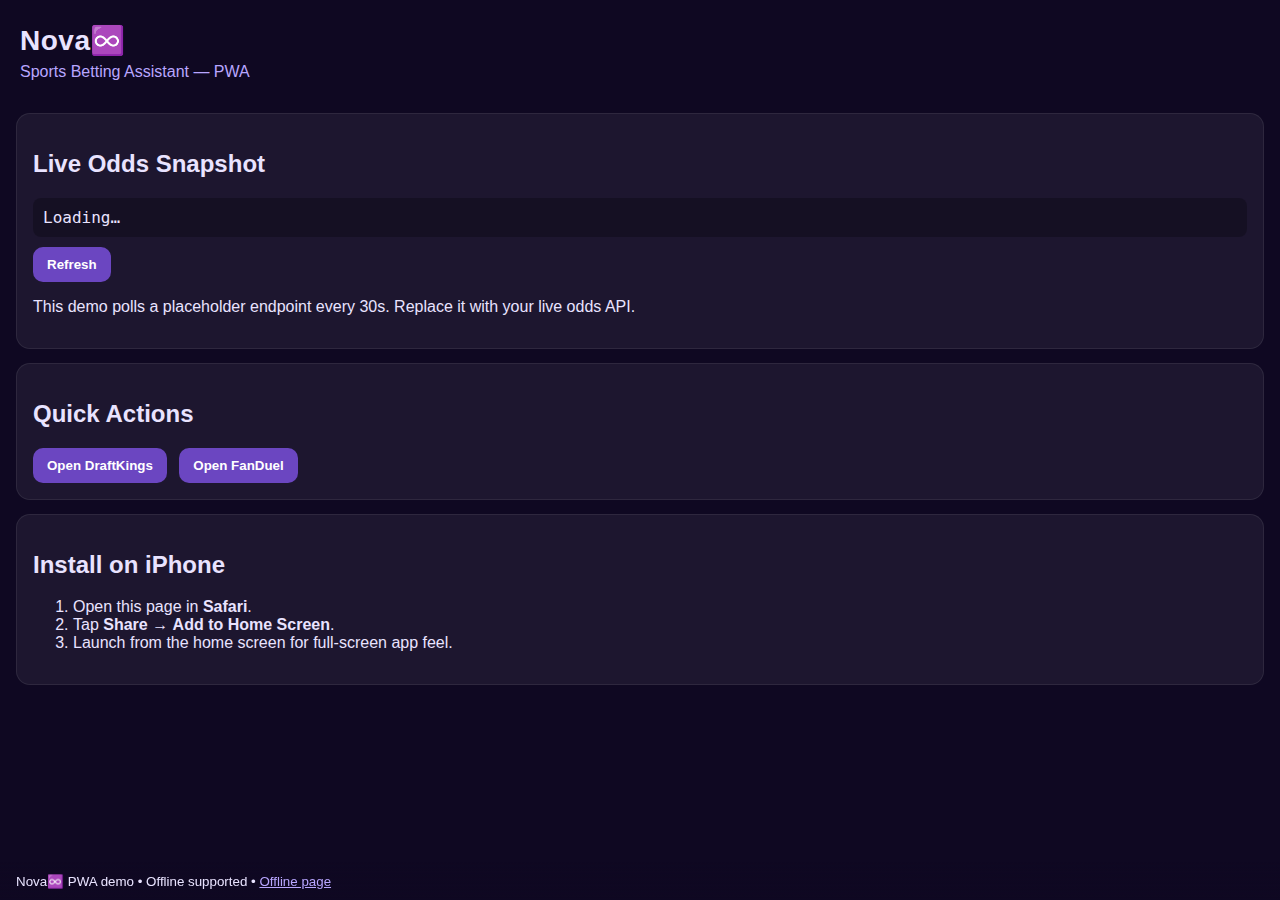
<file: index.html>
<!DOCTYPE html>
<html lang="en">
<head>
  <meta charset="utf-8">
  <meta name="viewport" content="width=device-width, initial-scale=1">
  <title>Nova♾️ — PWA</title>

  <!-- PWA basics -->
  <link rel="manifest" href="manifest.webmanifest">
  <meta name="theme-color" content="#2b145a">

  <!-- iOS PWA hints -->
  <meta name="apple-mobile-web-app-capable" content="yes">
  <meta name="apple-mobile-web-app-status-bar-style" content="black-translucent">
  <meta name="apple-mobile-web-app-title" content="Nova∞">

  <link rel="apple-touch-icon" href="icons/icon-180.png">
  <link rel="apple-touch-startup-image" href="splash/splash-1242x2688.png">

  <link rel="stylesheet" href="styles.css">
</head>
<body>
  <header>
    <h1>Nova♾️</h1>
    <p class="tag">Sports Betting Assistant — PWA</p>
  </header>

  <main>
    <section class="card">
      <h2>Live Odds Snapshot</h2>
      <div id="odds">Loading…</div>
      <button id="refresh">Refresh</button>
      <p class="hint">This demo polls a placeholder endpoint every 30s. Replace it with your live odds API.</p>
    </section>

    <section class="card">
      <h2>Quick Actions</h2>
      <button onclick="openDeepLink('dk')">Open DraftKings</button>
      <button onclick="openDeepLink('fd')">Open FanDuel</button>
    </section>

    <section class="card">
      <h2>Install on iPhone</h2>
      <ol>
        <li>Open this page in <strong>Safari</strong>.</li>
        <li>Tap <strong>Share</strong> → <strong>Add to Home Screen</strong>.</li>
        <li>Launch from the home screen for full‑screen app feel.</li>
      </ol>
    </section>
  </main>

  <footer>
    <small>Nova♾️ PWA demo • Offline supported • <a href="offline.html">Offline page</a></small>
  </footer>

  <script src="app.js"></script>
</body>
</html>
</file>
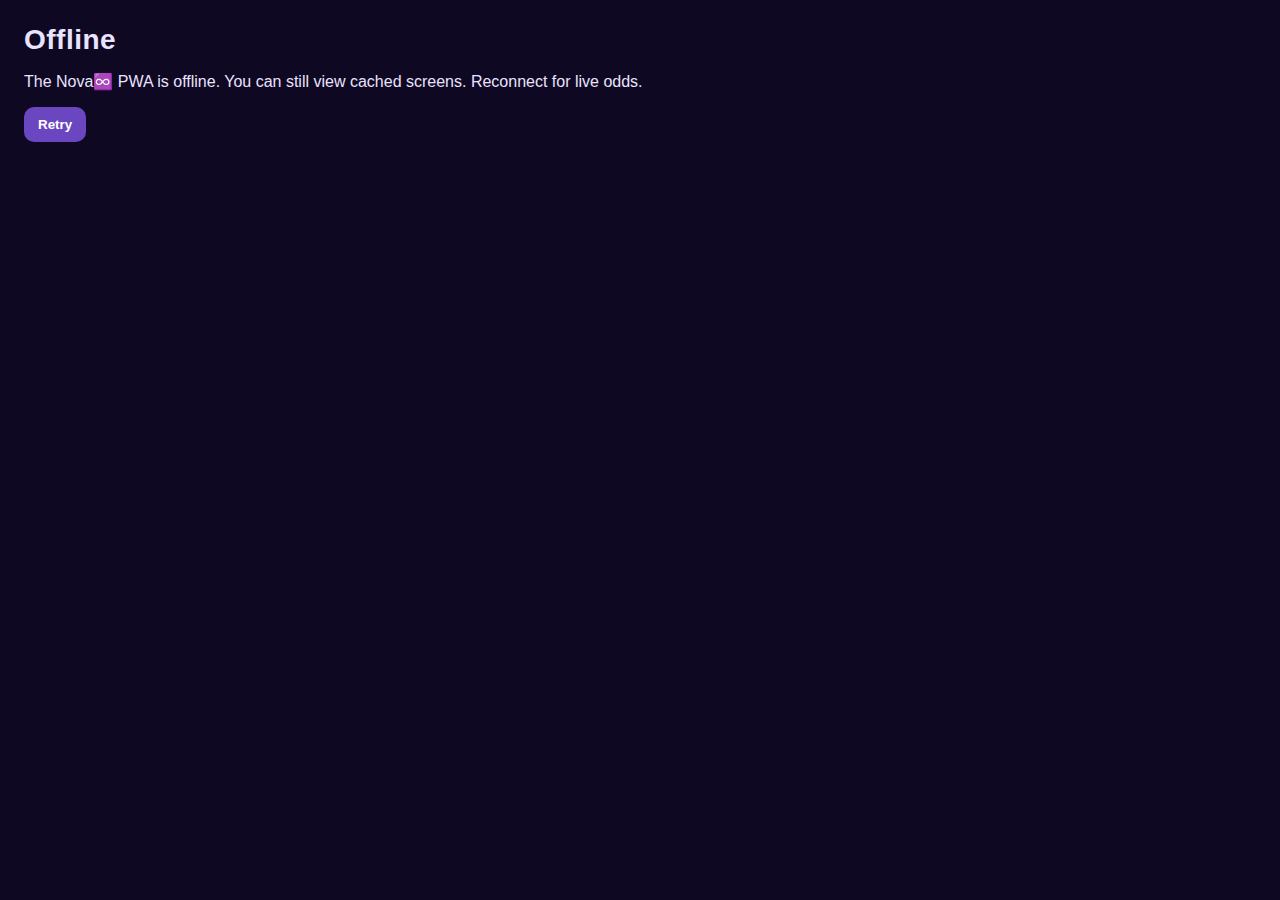
<file: offline.html>
<!DOCTYPE html>
<html lang="en">
<head>
  <meta charset="utf-8">
  <meta name="viewport" content="width=device-width, initial-scale=1">
  <title>Nova♾️ — Offline</title>
  <link rel="stylesheet" href="styles.css">
</head>
<body>
  <main style="padding:24px;">
    <h1>Offline</h1>
    <p>The Nova♾️ PWA is offline. You can still view cached screens. Reconnect for live odds.</p>
    <a href="./index.html"><button>Retry</button></a>
  </main>
</body>
</html>
</file>
<file: styles.css>
:root { --bg:#0f0822; --fg:#e9e3ff; --accent:#6b46c1; --muted:#b8a6ff; }
* { box-sizing:border-box; }
html,body{ margin:0; padding:0; font-family:-apple-system, BlinkMacSystemFont, 'Segoe UI', Roboto, Inter, sans-serif; background:var(--bg); color:var(--fg); }
header { padding:24px 20px 8px; }
h1 { margin:0; font-size:28px; letter-spacing:0.5px; }
.tag { color: var(--muted); margin:6px 0 0; }
main { padding: 10px 16px 80px; }
.card { background: rgba(255,255,255,0.06); border:1px solid rgba(255,255,255,0.08); padding:16px; border-radius:14px; margin:14px 0; }
button { background: var(--accent); color:white; border:none; padding:10px 14px; border-radius:10px; margin-right:8px; font-weight:600; }
button:active { transform:translateY(1px); }
#odds { font-family: ui-monospace, SFMono-Regular, Menlo, monospace; white-space: pre-wrap; background: rgba(0,0,0,0.25); border-radius:8px; padding:10px; margin:10px 0; }
footer { position:fixed; bottom:0; left:0; right:0; padding:10px 16px; background:linear-gradient(180deg, rgba(15,8,34,0), rgba(15,8,34,0.95)); }
footer a { color: var(--muted); }
</file>
